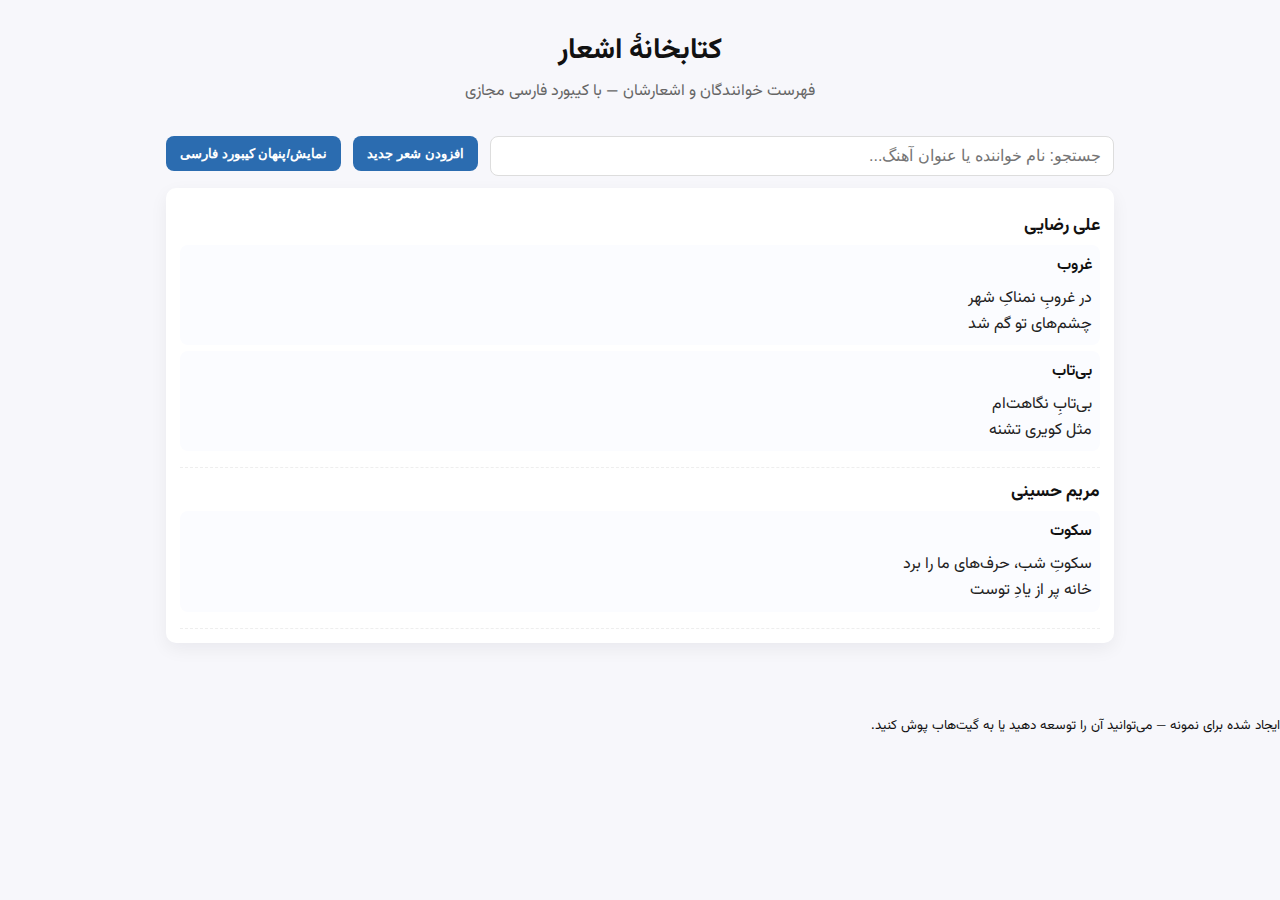
<file: index.html>
<!doctype html>
<html lang="fa" dir="rtl">
<head>
  <meta charset="utf-8" />
  <meta name="viewport" content="width=device-width,initial-scale=1" />
  <title>کتابخانهٔ اشعار (فارسی)</title>
  <link href="https://fonts.googleapis.com/css2?family=Vazirmatn:wght@300;400;600&display=swap" rel="stylesheet">
  <link rel="stylesheet" href="styles.css">
</head>
<body>
  <header>
    <h1>کتابخانهٔ اشعار</h1>
    <p class="subtitle">فهرست خوانندگان و اشعارشان — با کیبورد فارسی مجازی</p>
  </header>

  <main>
    <section class="controls">
      <input id="search" type="search" placeholder="جستجو: نام خواننده یا عنوان آهنگ..." aria-label="جستجو">
      <button id="toggle-add">افزودن شعر جدید</button>
      <button id="toggle-kb" title="نمایش/پنهان کیبورد فارسی">نمایش/پنهان کیبورد فارسی</button>
    </section>

    <section id="add-form" class="card hidden" aria-hidden="true">
      <h2>افزودن شعر جدید</h2>
      <label>نام خواننده
        <input id="new-singer" type="text" placeholder="مثلاً: علی رضایی">
      </label>
      <label>عنوان آهنگ
        <input id="new-title" type="text" placeholder="مثلاً: غروب">
      </label>
      <label>متن شعر
        <textarea id="new-lyrics" rows="8" placeholder="متن شعر را وارد کنید یا بچسبانید (Paste)."></textarea>
      </label>
      <div class="form-actions">
        <button id="save-lyric">ذخیره</button>
        <button id="cancel-add">انصراف</button>
      </div>
    </section>

    <section id="list" class="card">
      <!-- فهرست خوانندگان و آهنگ‌ها اینجا رندر می‌شود -->
    </section>

    <!-- Floating keyboard (initially hidden). It will appear near focused input/textarea. -->
    <div id="keyboard" class="kb-floating hidden" aria-hidden="true" role="dialog" aria-label="کیبورد فارسی">
      <div class="kb-header" id="kb-header">
        <strong>کیبورد فارسی</strong>
        <div class="kb-controls">
          <button id="kb-pin" title="پین/آن‌پین">📌</button>
          <button id="kb-close" title="بستن">✖</button>
        </div>
      </div>
      <div id="kb-keys" class="kb"></div>
      <div class="kb-actions">
        <button id="kb-space">فاصله</button>
        <button id="kb-back">حذف</button>
        <button id="kb-clear">پاک کردن</button>
      </div>
      <p class="kb-note">برای تایپ، روی حروف کلیک کنید. همچنین می‌توانید متن را از کلیپ‌بورد بچسبانید (Ctrl+V / ⌘+V).</p>
    </div>
  </main>

  <footer>
    <small>ایجاد شده برای نمونه — می‌توانید آن را توسعه دهید یا به گیت‌هاب پوش کنید.</small>
  </footer>

  <script src="app.js"></script>
</body>
</html>
</file>
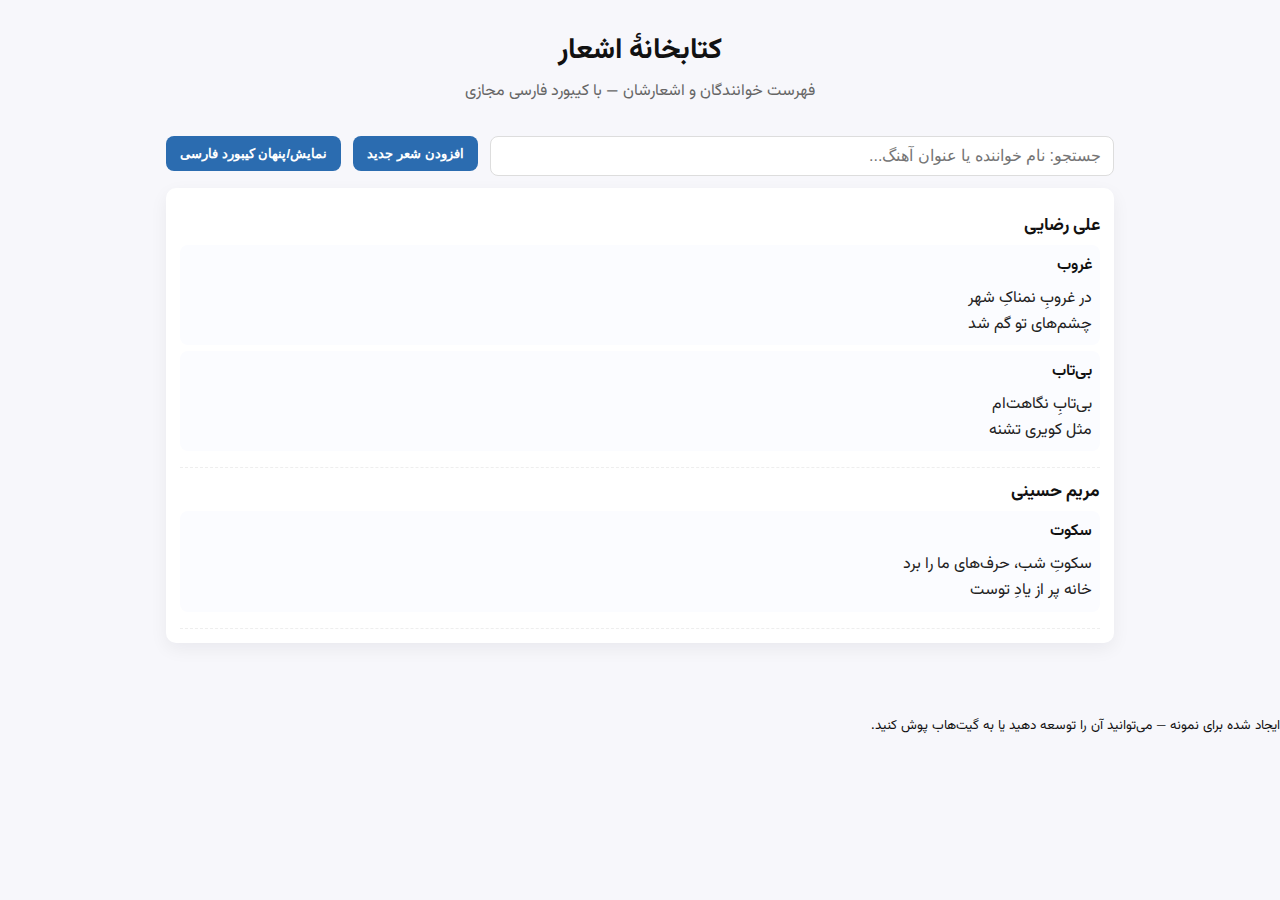
<file: index_Version2.html>
<!doctype html>
<html lang="fa" dir="rtl">
<head>
  <meta charset="utf-8" />
  <meta name="viewport" content="width=device-width,initial-scale=1" />
  <title>کتابخانهٔ اشعار (فارسی)</title>
  <!-- فونت فارسی پیشنهادی (Vazirmatn) -->
  <link href="https://fonts.googleapis.com/css2?family=Vazirmatn:wght@300;400;600&display=swap" rel="stylesheet">
  <link rel="stylesheet" href="styles.css">
</head>
<body>
  <header>
    <h1>کتابخانهٔ اشعار</h1>
    <p class="subtitle">فهرست خوانندگان و اشعارشان — با کیبورد فارسی مجازی</p>
  </header>

  <main>
    <section class="controls">
      <input id="search" type="search" placeholder="جستجو: نام خواننده یا عنوان آهنگ..." aria-label="جستجو">
      <button id="toggle-add">افزودن شعر جدید</button>
      <button id="toggle-kb" title="نمایش/پنهان کیبورد فارسی">نمایش/پنهان کیبورد فارسی</button>
    </section>

    <section id="add-form" class="card hidden" aria-hidden="true">
      <h2>افزودن شعر جدید</h2>
      <label>نام خواننده
        <input id="new-singer" type="text" placeholder="مثلاً: علی رضایی">
      </label>
      <label>عنوان آهنگ
        <input id="new-title" type="text" placeholder="مثلاً: غروب">
      </label>
      <label>متن شعر
        <textarea id="new-lyrics" rows="8" placeholder="متن شعر را وارد کنید یا بچسبانید (Paste)."></textarea>
      </label>
      <div class="form-actions">
        <button id="save-lyric">ذخیره</button>
        <button id="cancel-add">انصراف</button>
      </div>
    </section>

    <section id="list" class="card">
      <!-- فهرست خوانندگان و آهنگ‌ها اینجا رندر می‌شود -->
    </section>

    <!-- Floating keyboard (initially hidden). It will appear near focused input or can be pinned to bottom. -->
    <div id="keyboard" class="kb-floating hidden" aria-hidden="true" role="dialog" aria-label="کیبورد فارسی">
      <div class="kb-header" id="kb-header">
        <strong>کیبورد فارسی</strong>
        <div class="kb-controls">
          <button id="kb-pin" title="پین/آن‌پین">📌</button>
          <button id="kb-close" title="بستن">✖</button>
        </div>
      </div>
      <div id="kb-keys" class="kb"></div>
      <div class="kb-actions">
        <button id="kb-space">فاصله</button>
        <button id="kb-back">حذف</button>
        <button id="kb-clear">پاک کردن</button>
      </div>
      <p class="kb-note">برای تایپ، روی حروف کلیک کنید. همچنین می‌توانید متن را از کلیپ‌بورد بچسبانید (Ctrl+V / ⌘+V).</p>
    </div>
  </main>

  <footer>
    <small>ایجاد شده برای نمونه — می‌توانید آن را توسعه دهید یا به گیت‌هاب پوش کنید.</small>
  </footer>

  <script src="app.js"></script>
</body>
</html>
</file>
<file: styles.css>
:root{
  --bg:#f7f7fb;
  --card:#ffffff;
  --accent:#2b6cb0;
  --muted:#666;
  --radius:10px;
  --gap:12px;
  font-family: 'Vazirmatn', system-ui, -apple-system, "Segoe UI", Roboto, "Helvetica Neue", Arial;
}

*{box-sizing:border-box}
html,body{height:100%}
body{
  margin:0;
  background:var(--bg);
  color:#111;
  direction:rtl;
  -webkit-font-smoothing:antialiased;
  -moz-osx-font-smoothing:grayscale;
}

header{
  padding:28px 20px 8px;
  text-align:center;
}
header h1{margin:0;font-size:1.8rem}
.subtitle{margin:6px 0 0;color:var(--muted)}

main{
  max-width:980px;
  margin:18px auto;
  padding:0 16px 40px;
}

.controls{
  display:flex;
  gap:var(--gap);
  align-items:center;
  margin-bottom:12px;
  flex-wrap:wrap;
}
.controls input[type="search"]{
  flex:1 1 420px;
  padding:10px 12px;
  border-radius:8px;
  border:1px solid #ddd;
  font-size:1rem;
}
.controls button{
  background:var(--accent);
  color:white;
  border:none;
  padding:10px 14px;
  border-radius:8px;
  cursor:pointer;
  font-weight:600;
}

.card{
  background:var(--card);
  border-radius:var(--radius);
  padding:14px;
  box-shadow:0 6px 18px rgba(20,20,40,0.06);
  margin-bottom:12px;
}

.hidden{display:none}

#list .singer{
  border-bottom:1px dashed #eee;
  padding:10px 0;
}
.singer:last-child{border-bottom:0}
.singer h3{margin:0 0 6px;font-size:1.1rem}
.song{
  margin:6px 0;
  padding:8px;
  background:#fbfcff;
  border-radius:8px;
}
.song .title{font-weight:600}
.song pre{
  white-space:pre-wrap;
  margin:8px 0 0;
  font-family:inherit;
  line-height:1.6;
  color:#222;
}

label{display:block;margin:8px 0;font-size:0.95rem}
input[type="text"], input[type="search"], textarea{
  width:100%;
  padding:10px;
  border-radius:8px;
  border:1px solid #ddd;
  margin-top:6px;
  font-size:1rem;
  direction:rtl;
  text-align:right;
}

.form-actions{
  display:flex;
  gap:10px;
  justify-content:flex-start;
  margin-top:10px;
}
.form-actions button{
  background:var(--accent);
  color:white;
  border:none;
  padding:10px 14px;
  border-radius:8px;
  cursor:pointer;
}

/* Floating keyboard styles */
.kb-floating{
  position:fixed;
  z-index:9999;
  min-width:320px;
  max-width:90%;
  background:var(--card);
  border-radius:10px;
  box-shadow:0 10px 30px rgba(10,10,40,0.15);
  padding:10px;
  transition:opacity .12s ease, transform .12s ease;
  opacity:1;
}
.kb-floating.hidden{display:none}
.kb-header{
  display:flex;
  gap:8px;
  align-items:center;
  justify-content:space-between;
  padding:6px 8px;
  cursor:grab;
  user-select:none;
  border-bottom:1px solid #f0f0f5;
  margin-bottom:8px;
}
.kb-header:active{cursor:grabbing}
.kb-header strong{font-size:0.95rem}
.kb-controls button{
  border:0;
  background:transparent;
  cursor:pointer;
  font-size:1rem;
}
.kb{
  display:flex;
  flex-wrap:wrap;
  gap:8px;
  padding:6px 2px;
}
.kb button{
  padding:8px 10px;
  border-radius:6px;
  border:1px solid #ddd;
  background:#fff;
  cursor:pointer;
  min-width:36px;
  font-size:1rem;
}
.kb-actions{margin-top:8px;display:flex;gap:8px;justify-content:flex-start}
.kb-note{margin-top:8px;color:var(--muted);font-size:0.9rem}

/* pinned (optional) */
.kb-floating.pinned{
  left:50%;
  transform:translateX(-50%);
  bottom:12px;
  top:auto !important;
}

/* make sure it looks okay on small screens */
@media (max-width:420px){
  .kb-floating{min-width:260px}
}
</file>
